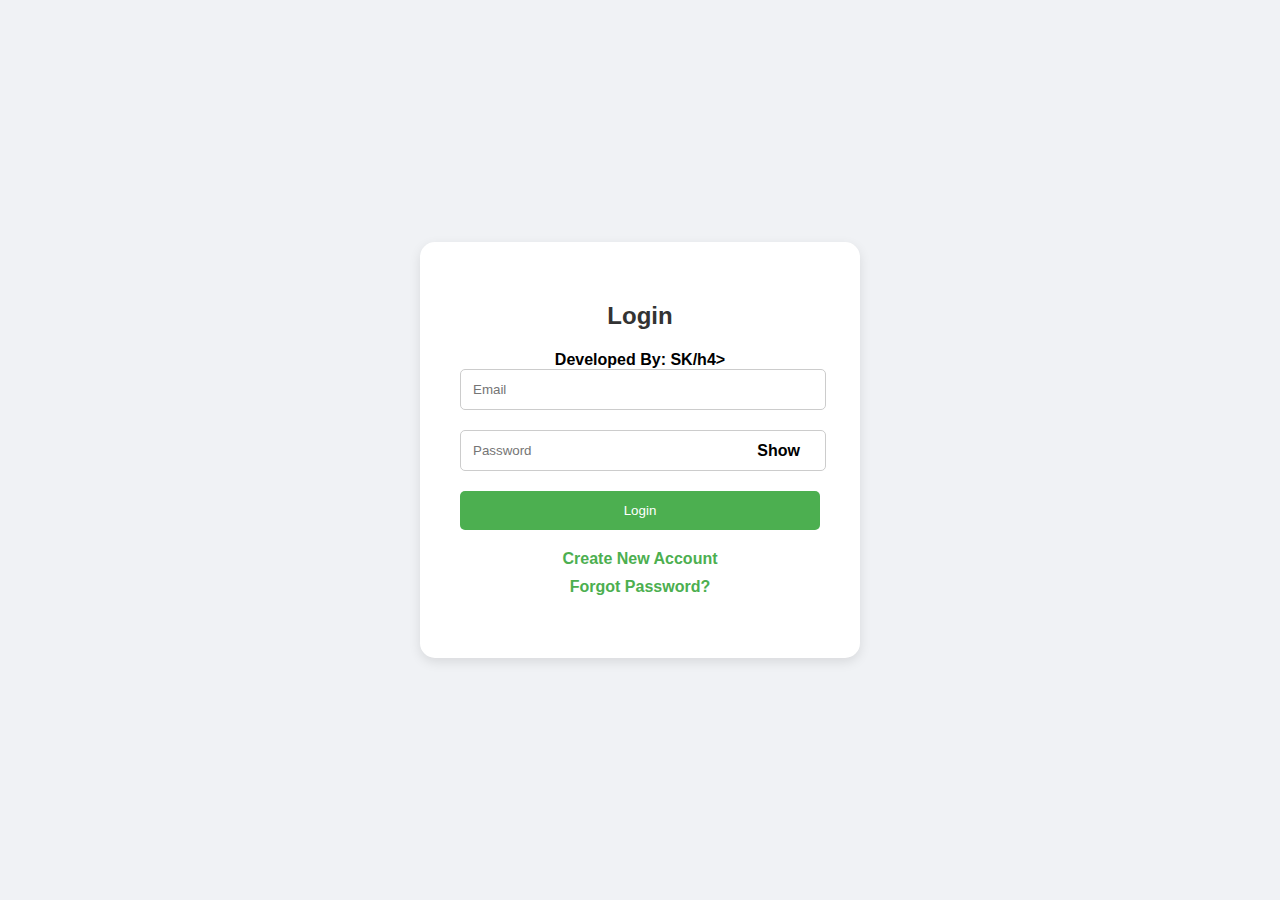
<file: index.html>
<!DOCTYPE html>
<html lang="en">
<head>
    <meta charset="UTF-8">
    <meta name="viewport" content="width=device-width, initial-scale=1.0">
    <title>Login Form</title>
    <link rel="stylesheet" href="styles.css">
</head>
<body>
    <div class="form-container">
        <h2>Login</h2>
        <h4>Developed By: SK/h4>
        <form id="loginForm">
            <div class="input-group">
                <input type="email" id="email" placeholder="Email" required>
                <span class="error" id="emailError"></span>
            </div>
            <div class="input-group">
                <input type="password" id="password" placeholder="Password" required>
                <span class="toggle-password" onclick="togglePassword()">Show</span>
                <span class="error" id="passwordError"></span>
            </div>
            <button type="submit">Login</button>
        </form>
        <div class="options">
            <a href="sign in/index.html" id="createAccount">Create New Account</a>
            <a href="forget/index.html" id="forgotPassword">Forgot Password?</a>
        </div>
    </div>
    <script src="scripts.js"></script>
</body>
</html>
</file>
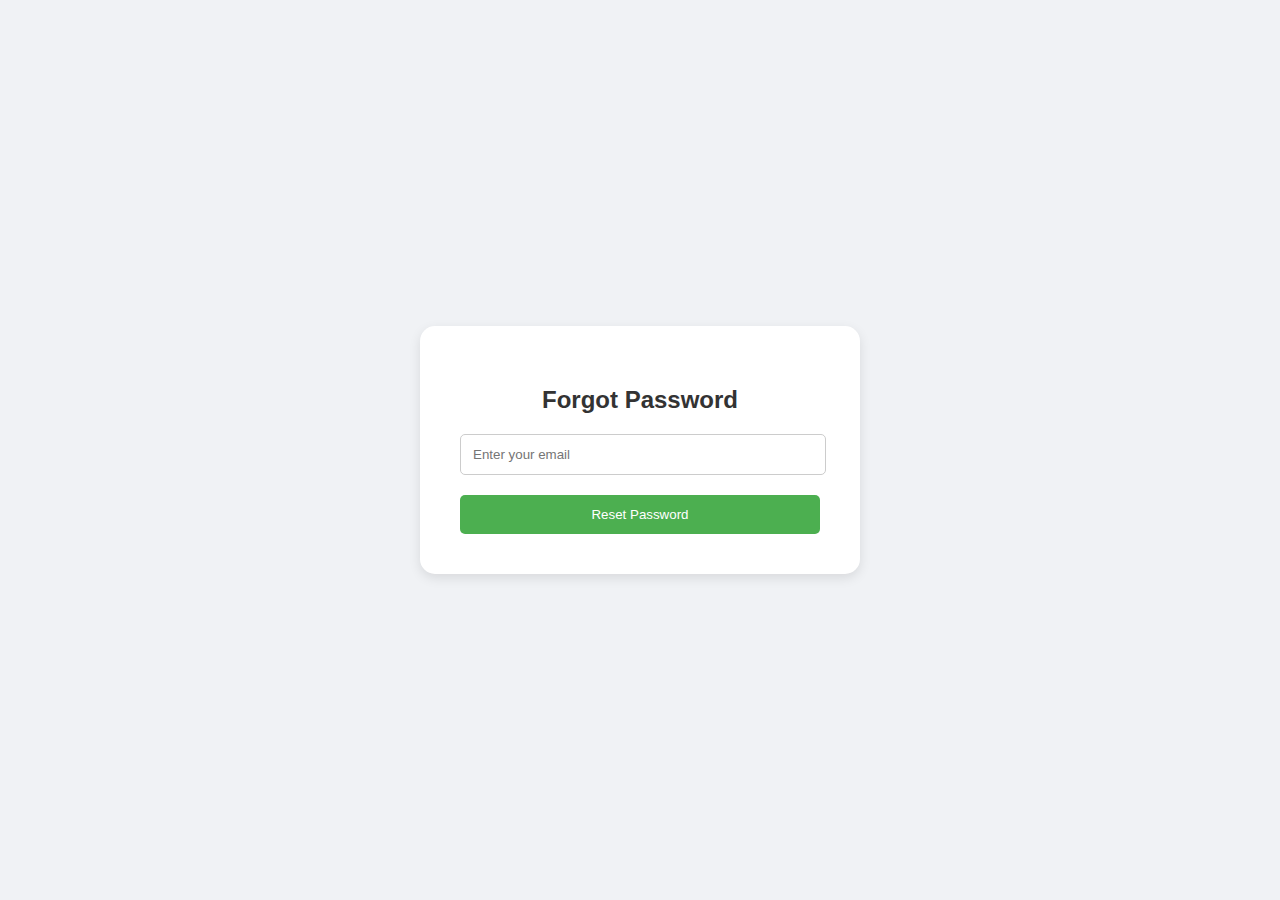
<file: forget/index.html>
<!DOCTYPE html>
<html lang="en">
<head>
    <meta charset="UTF-8">
    <meta name="viewport" content="width=device-width, initial-scale=1.0">
    <title>Forgot Password</title>
    <link rel="stylesheet" href="styles.css">
</head>
<body>
    <div class="form-container">
        <h2>Forgot Password</h2>
        <form id="forgotPasswordForm">
            <div class="input-group">
                <input type="email" id="email" placeholder="Enter your email" required>
                <span class="error" id="emailError"></span>
            </div>
            <button type="submit">Reset Password</button>
        </form>
    </div>
    <script src="scripts.js"></script>
</body>
</html>
</file>
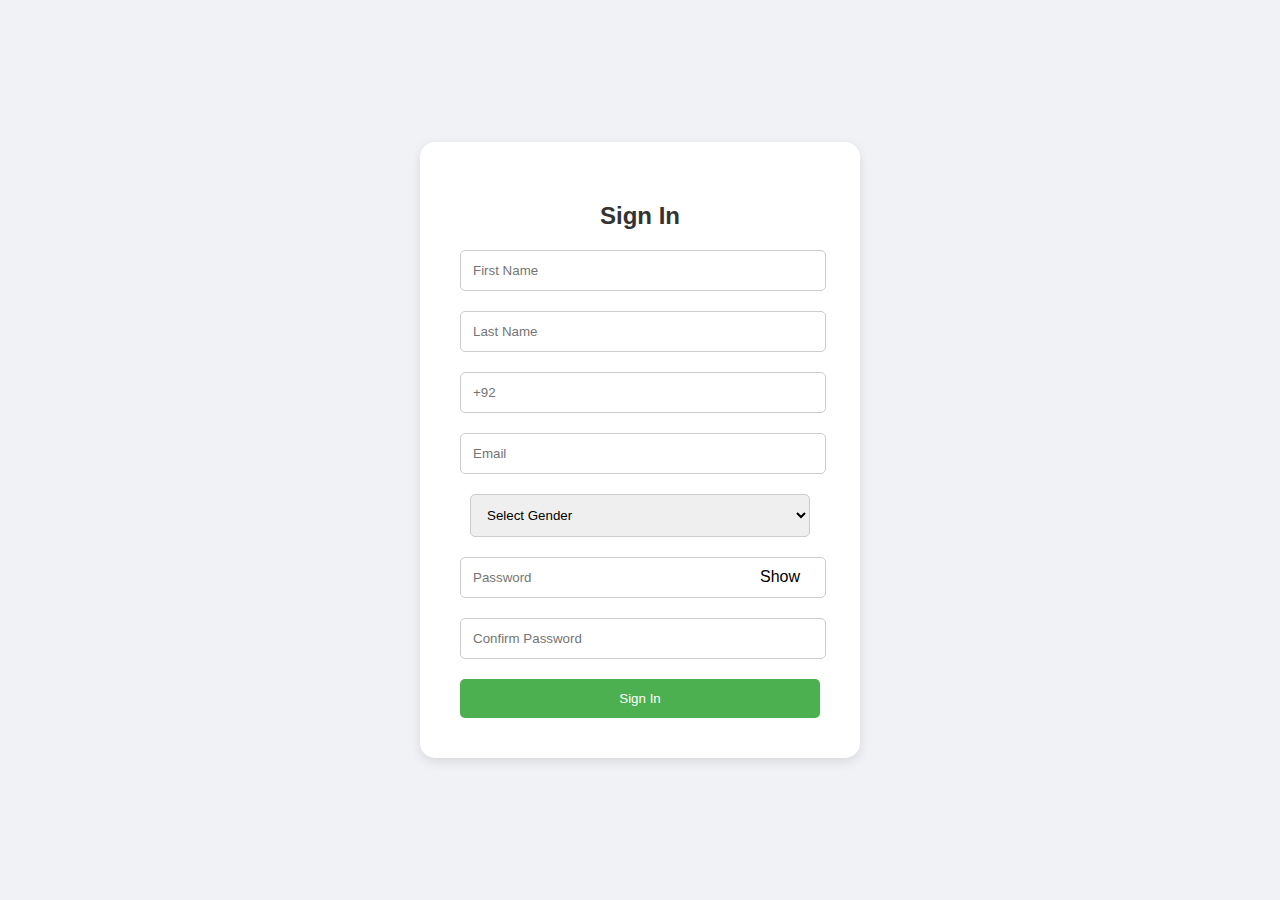
<file: sign in/index.html>
<!DOCTYPE html>
<html lang="en">
<head>
    <meta charset="UTF-8">
    <meta name="viewport" content="width=device-width, initial-scale=1.0">
    <title>Sign In Form</title>
    <link rel="stylesheet" href="style.css">
</head>
<body>
    <div class="form-container">
        <h2>Sign In</h2>
        <form id="signInForm">
            <div class="input-group">
                <input type="text" id="firstName" placeholder="First Name" required>
                <span class="error" id="firstNameError"></span>
            </div>
            <div class="input-group">
                <input type="text" id="lastName" placeholder="Last Name" required>
                <span class="error" id="lastNameError"></span>
            </div>
            <div class="input-group">
                <input type="text" id="phone" placeholder="+92" required>
                <span class="error" id="phoneError"></span>
            </div>
            <div class="input-group">
                <input type="email" id="email" placeholder="Email" required>
                <span class="error" id="emailError"></span>
            </div>
            <div class="input-group">
                <select id="gender" required>
                    <option value="">Select Gender</option>
                    <option value="male">Male</option>
                    <option value="female">Female</option>
                    <option value="other">Other</option>
                </select>
                <span class="error" id="genderError"></span>
            </div>
            <div class="input-group">
                <input type="password" id="password" placeholder="Password" required>
                <span class="toggle-password" onclick="togglePassword()">Show</span>
                <span class="error" id="passwordError"></span>
            </div>
            <div class="input-group">
                <input type="password" id="confirmPassword" placeholder="Confirm Password" required>
                <span class="error" id="confirmPasswordError"></span>
            </div>
            <button type="submit">Sign In</button>
        </form>
    </div>
    <script src="script.js"></script>
</body>
</html>
</file>
<file: styles.css>
body {
    font-family: 'Segoe UI', Tahoma, Geneva, Verdana, sans-serif;
    background-color: #f0f2f5;
    display: flex;
    justify-content: center;
    align-items: center;
    height: 100vh;
    margin: 0;
}
.form-container {
    background-color: #fff;
    padding: 40px;
    border-radius: 15px;
    box-shadow: 0 4px 12px rgba(0,0,0,0.1);
    width: 360px;
    text-align: center;
}
.form-container h2 {
    margin-bottom: 20px;
    color: #333;
    font-size: 24px;
}
.input-group {
    position: relative;
    margin-bottom: 20px;
}
.input-group input {
    width: calc(100% - 20px);
    padding: 12px;
    border: 1px solid #ccc;
    border-radius: 5px;
    transition: border 0.3s ease;
}
.input-group input:focus {
    border-color: #4CAF50;
}
.input-group .error {
    color: red;
    font-size: 12px;
    position: absolute;
    top: 100%;
    left: 10px;
    display: none;
}
.toggle-password {
    position: absolute;
    right: 20px;
    top: 50%;
    transform: translateY(-50%);
    cursor: pointer;
    user-select: none;
}
button[type="submit"] {
    width: 100%;
    padding: 12px;
    background-color: #4CAF50;
    color: white;
    border: none;
    border-radius: 5px;
    cursor: pointer;
    transition: background-color 0.3s ease, transform 0.3s ease;
}
button[type="submit"]:hover {
    background-color: #45a049;
    transform: scale(1.05);
}
.options {
    margin-top: 20px;
}
.options a {
    display: block;
    margin: 10px 0;
    color: #4CAF50;
    text-decoration: none;
    transition: color 0.3s ease;
}
.options a:hover {
    color: #45a049;
}
</file>
<file: forget/styles.css>
body {
    font-family: 'Segoe UI', Tahoma, Geneva, Verdana, sans-serif;
    background-color: #f0f2f5;
    display: flex;
    justify-content: center;
    align-items: center;
    height: 100vh;
    margin: 0;
}
.form-container {
    background-color: #fff;
    padding: 40px;
    border-radius: 15px;
    box-shadow: 0 4px 12px rgba(0,0,0,0.1);
    width: 360px;
    text-align: center;
}
.form-container h2 {
    margin-bottom: 20px;
    color: #333;
    font-size: 24px;
}
.input-group {
    position: relative;
    margin-bottom: 20px;
}
.input-group input {
    width: calc(100% - 20px);
    padding: 12px;
    border: 1px solid #ccc;
    border-radius: 5px;
    transition: border 0.3s ease;
}
.input-group input:focus {
    border-color: #4CAF50;
}
.input-group .error {
    color: red;
    font-size: 12px;
    position: absolute;
    top: 100%;
    left: 10px;
    display: none;
}
button[type="submit"] {
    width: 100%;
    padding: 12px;
    background-color: #4CAF50;
    color: white;
    border: none;
    border-radius: 5px;
    cursor: pointer;
    transition: background-color 0.3s ease, transform 0.3s ease;
}
button[type="submit"]:hover {
    background-color: #45a049;
    transform: scale(1.05);
}
</file>
<file: sign in/style.css>
body {
    font-family: 'Segoe UI', Tahoma, Geneva, Verdana, sans-serif;
    background-color: #f0f2f5;
    display: flex;
    justify-content: center;
    align-items: center;
    height: 100vh;
    margin: 0;
}
.form-container {
    background-color: #fff;
    padding: 40px;
    border-radius: 15px;
    box-shadow: 0 4px 12px rgba(0,0,0,0.1);
    width: 360px;
    text-align: center;
}
.form-container h2 {
    margin-bottom: 20px;
    color: #333;
    font-size: 24px;
}
.input-group {
    position: relative;
    margin-bottom: 20px;
}
.input-group input,
.input-group select {
    width: calc(100% - 20px);
    padding: 12px;
    border: 1px solid #ccc;
    border-radius: 5px;
    transition: border 0.3s ease;
}
.input-group input:focus,
.input-group select:focus {
    border-color: #4CAF50;
}
.input-group .error {
    color: red;
    font-size: 12px;
    position: absolute;
    top: 100%;
    left: 10px;
    display: none;
}
.toggle-password {
    position: absolute;
    right: 20px;
    top: 50%;
    transform: translateY(-50%);
    cursor: pointer;
    user-select: none;
}
button[type="submit"] {
    width: 100%;
    padding: 12px;
    background-color: #4CAF50;
    color: white;
    border: none;
    border-radius: 5px;
    cursor: pointer;
    transition: background-color 0.3s ease, transform 0.3s ease;
}
button[type="submit"]:hover {
    background-color: #45a049;
    transform: scale(1.05);
}
</file>
